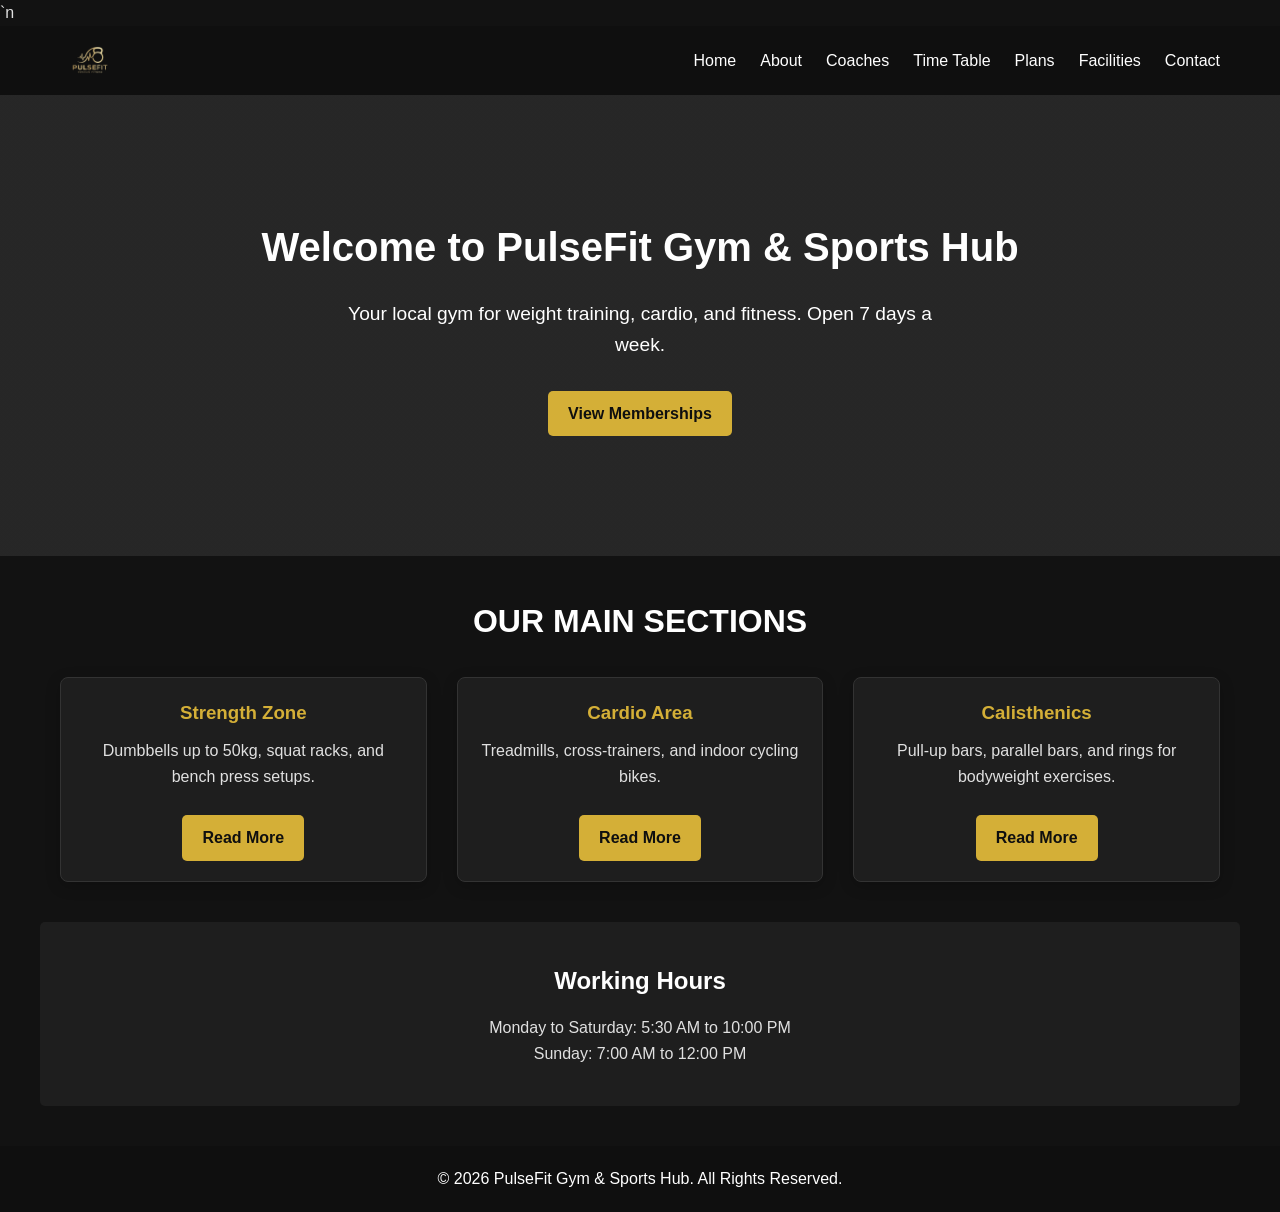
<file: index.html>
<!DOCTYPE html>
<html lang="en">
<head>
  <meta charset="UTF-8">
  <meta name="viewport" content="width=device-width, initial-scale=1.0">
  <title>PulseFit Gym & Sports Hub</title>
  <link rel="stylesheet" href="style.css">
  <link rel="icon" type="image/png" href="images/logo.png">`n</head>
<body>

  <header>
    <div class="nav-container">
      <a href="index.html" class="logo"><img src="images/logo.png" alt="PulseFit Gym Logo"></a>
      
      <input type="checkbox" id="menu-toggle">
      <label for="menu-toggle" class="menu-icon">&#9776;</label>
      
      <nav class="nav-links">
        <a href="index.html">Home</a>
        <a href="about.html">About</a>
        <a href="trainers.html">Coaches</a>
        <a href="schedule.html">Time Table</a>
        <a href="memberships.html">Plans</a>
        <a href="facilities.html">Facilities</a>
        <a href="contact.html">Contact</a>
      </nav>
    </div>
  </header>

  <main>
    <section class="hero">
      <h1>Welcome to PulseFit Gym & Sports Hub</h1>
      <p>Your local gym for weight training, cardio, and fitness. Open 7 days a week.</p>
      <a href="memberships.html" class="btn-primary">View Memberships</a>
    </section>

    <section class="container">
      <h2 class="section-title">Our Main Sections</h2>
      <div class="features-grid">
        
        <div class="card">
          <h3>Strength Zone</h3>
          <p>Dumbbells up to 50kg, squat racks, and bench press setups.</p>
          <br>
          <a href="strength-training.html" class="btn-primary">Read More</a>
        </div>
        
        <div class="card">
          <h3>Cardio Area</h3>
          <p>Treadmills, cross-trainers, and indoor cycling bikes.</p>
          <br>
          <a href="cardio-section.html" class="btn-primary">Read More</a>
        </div>
        
        <div class="card">
          <h3>Calisthenics</h3>
          <p>Pull-up bars, parallel bars, and rings for bodyweight exercises.</p>
          <br>
          <a href="calisthenics.html" class="btn-primary">Read More</a>
        </div>
        
      </div>
    </section>

    <section class="container" style="background-color: var(--bg-light); padding: 40px; text-align: center; border-radius: 5px;">
      <h2>Working Hours</h2>
      <p>Monday to Saturday: 5:30 AM to 10:00 PM</p>
      <p>Sunday: 7:00 AM to 12:00 PM</p>
    </section>
  </main>

  <footer>
    <p>&copy; 2026 PulseFit Gym & Sports Hub. All Rights Reserved.</p>
  </footer>

</body>
</html>
</file>
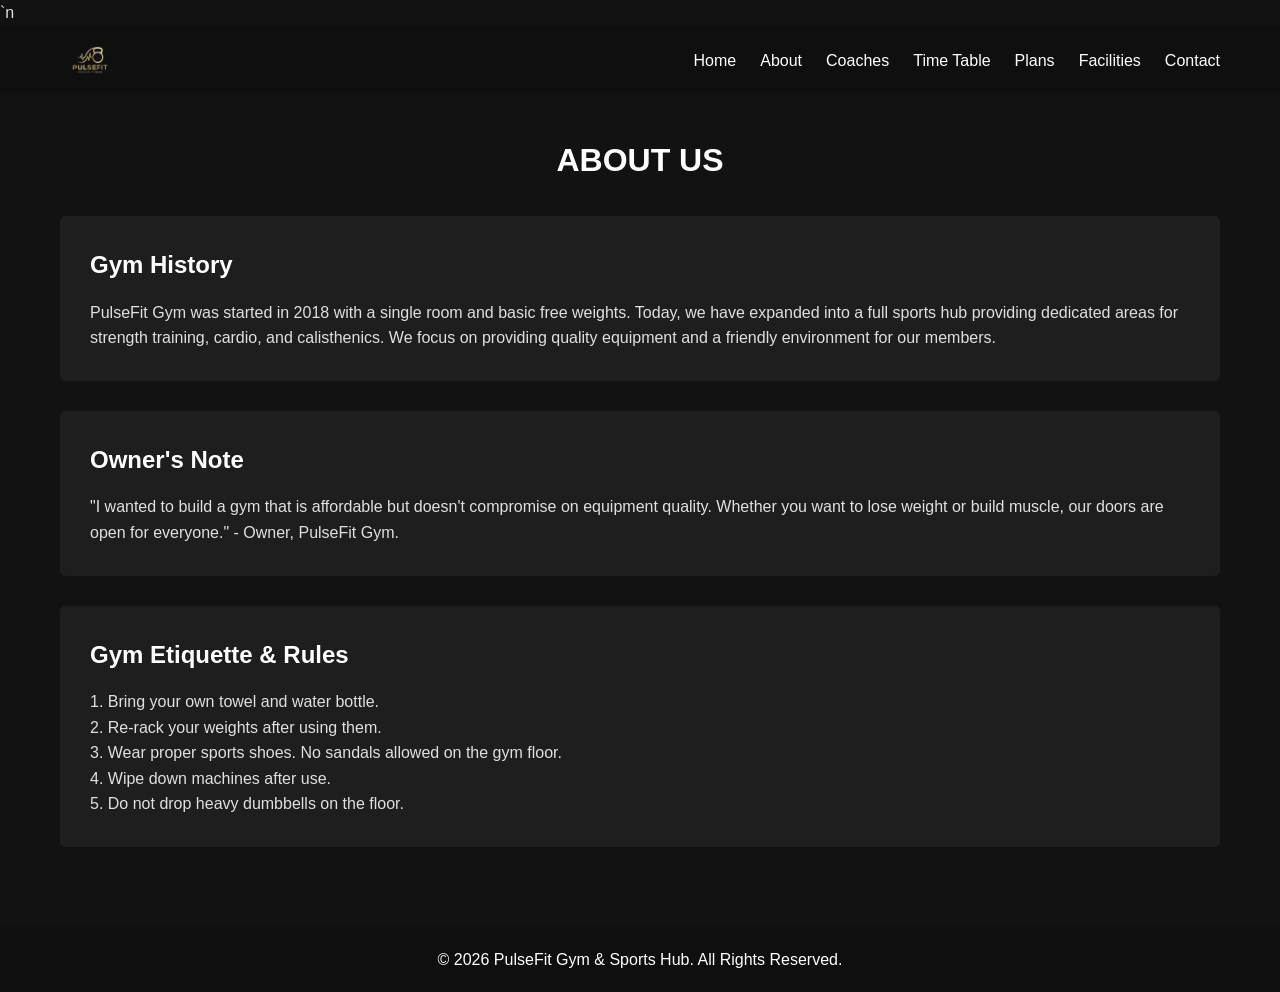
<file: about.html>
<!DOCTYPE html>
<html lang="en">
<head>
  <meta charset="UTF-8">
  <meta name="viewport" content="width=device-width, initial-scale=1.0">
  <title>About Us - PulseFit Gym</title>
  <link rel="stylesheet" href="style.css">
  <link rel="icon" type="image/png" href="images/logo.png">`n</head>
<body>

  <header>
    <div class="nav-container">
      <a href="index.html" class="logo"><img src="images/logo.png" alt="PulseFit Gym Logo"></a>
      
      <input type="checkbox" id="menu-toggle">
      <label for="menu-toggle" class="menu-icon">&#9776;</label>
      
      <nav class="nav-links">
        <a href="index.html">Home</a>
        <a href="about.html">About</a>
        <a href="trainers.html">Coaches</a>
        <a href="schedule.html">Time Table</a>
        <a href="memberships.html">Plans</a>
        <a href="facilities.html">Facilities</a>
        <a href="contact.html">Contact</a>
      </nav>
    </div>
  </header>

  <main>
    <section class="container">
      <h1 class="section-title">About Us</h1>
      
      <div style="background-color: var(--bg-light); padding: 30px; margin-bottom: 30px; border-radius: 5px;">
        <h2>Gym History</h2>
        <p>PulseFit Gym was started in 2018 with a single room and basic free weights. Today, we have expanded into a full sports hub providing dedicated areas for strength training, cardio, and calisthenics. We focus on providing quality equipment and a friendly environment for our members.</p>
      </div>

      <div style="background-color: var(--bg-light); padding: 30px; margin-bottom: 30px; border-radius: 5px;">
        <h2>Owner's Note</h2>
        <p>"I wanted to build a gym that is affordable but doesn't compromise on equipment quality. Whether you want to lose weight or build muscle, our doors are open for everyone." - Owner, PulseFit Gym.</p>
      </div>

      <div style="background-color: var(--bg-light); padding: 30px; border-radius: 5px;">
        <h2>Gym Etiquette & Rules</h2>
        <ul>
          <li>1. Bring your own towel and water bottle.</li>
          <li>2. Re-rack your weights after using them.</li>
          <li>3. Wear proper sports shoes. No sandals allowed on the gym floor.</li>
          <li>4. Wipe down machines after use.</li>
          <li>5. Do not drop heavy dumbbells on the floor.</li>
        </ul>
      </div>

    </section>
  </main>

  <footer>
    <p>&copy; 2026 PulseFit Gym & Sports Hub. All Rights Reserved.</p>
  </footer>

</body>
</html>
</file>
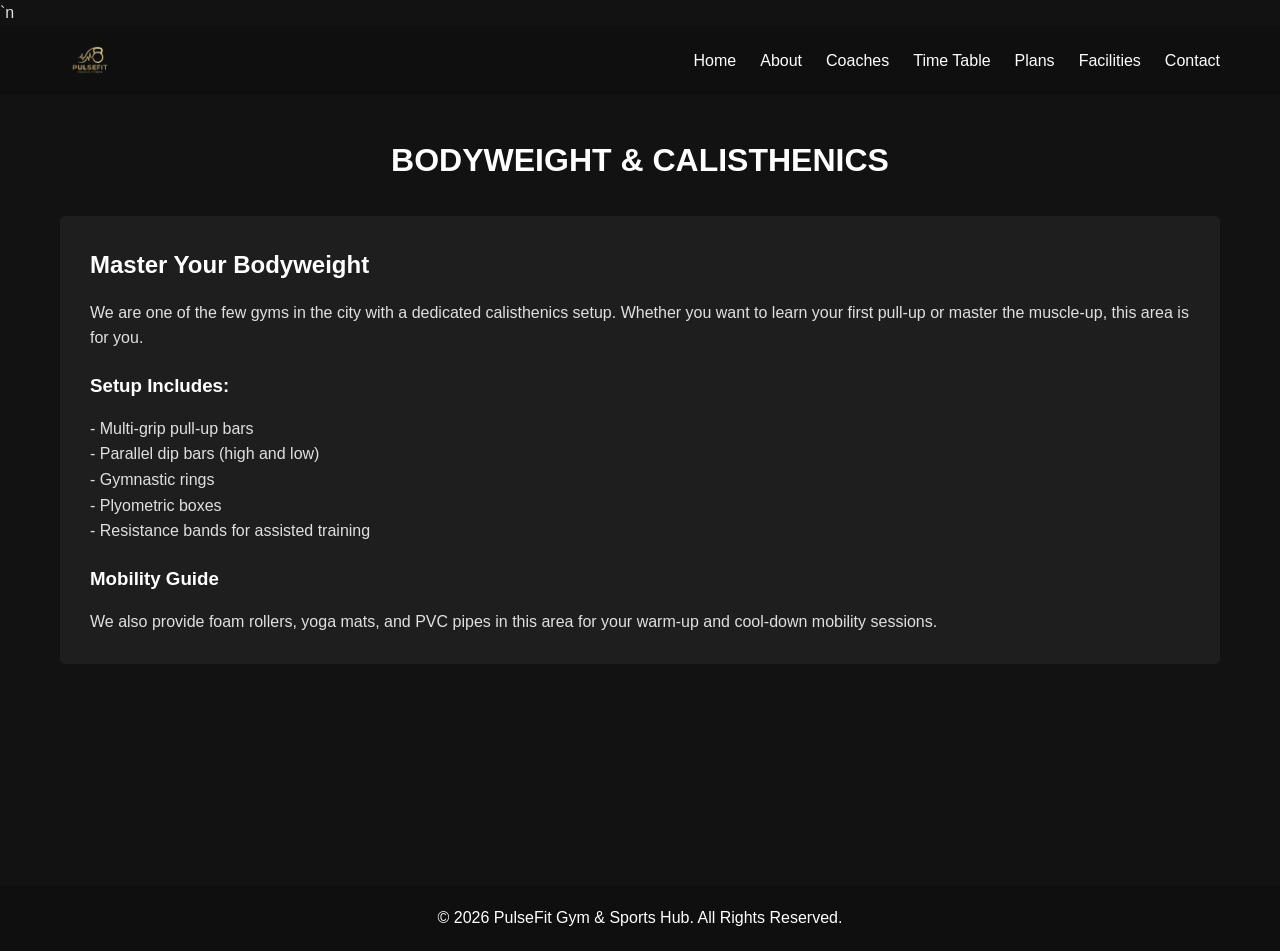
<file: calisthenics.html>
<!DOCTYPE html>
<html lang="en">
<head>
  <meta charset="UTF-8">
  <meta name="viewport" content="width=device-width, initial-scale=1.0">
  <title>Calisthenics - PulseFit Gym</title>
  <link rel="stylesheet" href="style.css">
  <link rel="icon" type="image/png" href="images/logo.png">`n</head>
<body>

  <header>
    <div class="nav-container">
      <a href="index.html" class="logo"><img src="images/logo.png" alt="PulseFit Gym Logo"></a>
      
      <input type="checkbox" id="menu-toggle">
      <label for="menu-toggle" class="menu-icon">&#9776;</label>
      
      <nav class="nav-links">
        <a href="index.html">Home</a>
        <a href="about.html">About</a>
        <a href="trainers.html">Coaches</a>
        <a href="schedule.html">Time Table</a>
        <a href="memberships.html">Plans</a>
        <a href="facilities.html">Facilities</a>
        <a href="contact.html">Contact</a>
      </nav>
    </div>
  </header>

  <main>
    <section class="container">
      <h1 class="section-title">Bodyweight & Calisthenics</h1>
      
      <div style="background-color: var(--bg-light); padding: 30px; border-radius: 5px;">
        <h2>Master Your Bodyweight</h2>
        <p>We are one of the few gyms in the city with a dedicated calisthenics setup. Whether you want to learn your first pull-up or master the muscle-up, this area is for you.</p>
        
        <h3 style="margin-top: 20px;">Setup Includes:</h3>
        <ul>
          <li>- Multi-grip pull-up bars</li>
          <li>- Parallel dip bars (high and low)</li>
          <li>- Gymnastic rings</li>
          <li>- Plyometric boxes</li>
          <li>- Resistance bands for assisted training</li>
        </ul>

        <h3 style="margin-top: 20px;">Mobility Guide</h3>
        <p>We also provide foam rollers, yoga mats, and PVC pipes in this area for your warm-up and cool-down mobility sessions.</p>
      </div>

    </section>
  </main>

  <footer>
    <p>&copy; 2026 PulseFit Gym & Sports Hub. All Rights Reserved.</p>
  </footer>

</body>
</html>
</file>
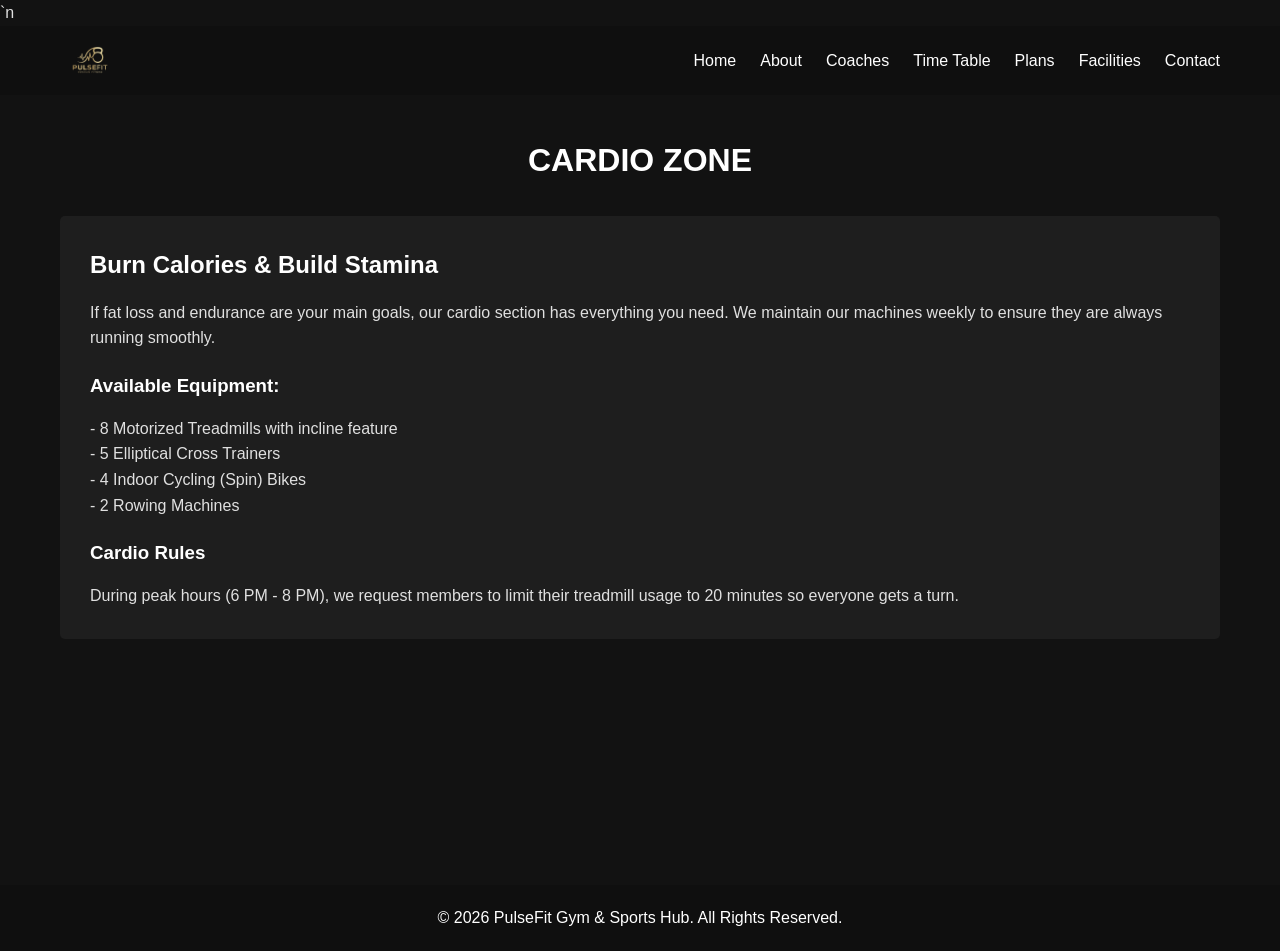
<file: cardio-section.html>
<!DOCTYPE html>
<html lang="en">
<head>
  <meta charset="UTF-8">
  <meta name="viewport" content="width=device-width, initial-scale=1.0">
  <title>Cardio Zone - PulseFit Gym</title>
  <link rel="stylesheet" href="style.css">
  <link rel="icon" type="image/png" href="images/logo.png">`n</head>
<body>

  <header>
    <div class="nav-container">
      <a href="index.html" class="logo"><img src="images/logo.png" alt="PulseFit Gym Logo"></a>
      
      <input type="checkbox" id="menu-toggle">
      <label for="menu-toggle" class="menu-icon">&#9776;</label>
      
      <nav class="nav-links">
        <a href="index.html">Home</a>
        <a href="about.html">About</a>
        <a href="trainers.html">Coaches</a>
        <a href="schedule.html">Time Table</a>
        <a href="memberships.html">Plans</a>
        <a href="facilities.html">Facilities</a>
        <a href="contact.html">Contact</a>
      </nav>
    </div>
  </header>

  <main>
    <section class="container">
      <h1 class="section-title">Cardio Zone</h1>
      
      <div style="background-color: var(--bg-light); padding: 30px; border-radius: 5px;">
        <h2>Burn Calories & Build Stamina</h2>
        <p>If fat loss and endurance are your main goals, our cardio section has everything you need. We maintain our machines weekly to ensure they are always running smoothly.</p>
        
        <h3 style="margin-top: 20px;">Available Equipment:</h3>
        <ul>
          <li>- 8 Motorized Treadmills with incline feature</li>
          <li>- 5 Elliptical Cross Trainers</li>
          <li>- 4 Indoor Cycling (Spin) Bikes</li>
          <li>- 2 Rowing Machines</li>
        </ul>

        <h3 style="margin-top: 20px;">Cardio Rules</h3>
        <p>During peak hours (6 PM - 8 PM), we request members to limit their treadmill usage to 20 minutes so everyone gets a turn.</p>
      </div>

    </section>
  </main>

  <footer>
    <p>&copy; 2026 PulseFit Gym & Sports Hub. All Rights Reserved.</p>
  </footer>

</body>
</html>
</file>
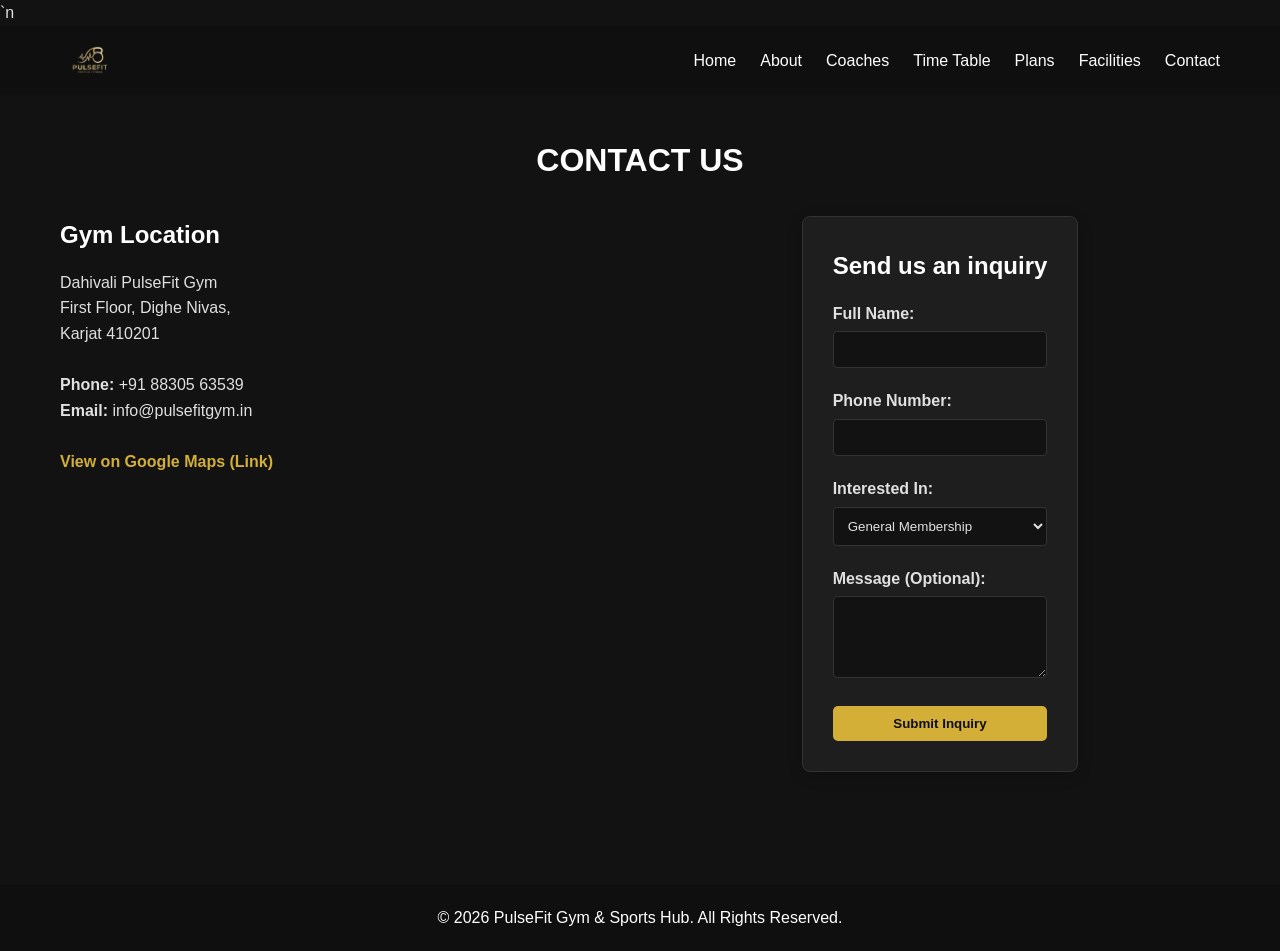
<file: contact.html>
<!DOCTYPE html>
<html lang="en">
<head>
  <meta charset="UTF-8">
  <meta name="viewport" content="width=device-width, initial-scale=1.0">
  <title>Contact Us - PulseFit Gym</title>
  <link rel="stylesheet" href="style.css">
  <link rel="icon" type="image/png" href="images/logo.png">`n</head>
<body>

  <header>
    <div class="nav-container">
      <a href="index.html" class="logo"><img src="images/logo.png" alt="PulseFit Gym Logo"></a>
      
      <input type="checkbox" id="menu-toggle">
      <label for="menu-toggle" class="menu-icon">&#9776;</label>
      
      <nav class="nav-links">
        <a href="index.html">Home</a>
        <a href="about.html">About</a>
        <a href="trainers.html">Coaches</a>
        <a href="schedule.html">Time Table</a>
        <a href="memberships.html">Plans</a>
        <a href="facilities.html">Facilities</a>
        <a href="contact.html">Contact</a>
      </nav>
    </div>
  </header>

  <main>
    <section class="container">
      <h1 class="section-title">Contact Us</h1>
      
      <div style="display: grid; grid-template-columns: repeat(auto-fit, minmax(300px, 1fr)); gap: 40px;">
        
        <div>
          <h2>Gym Location</h2>
          <p>Dahivali PulseFit Gym</p>
          <p>First Floor, Dighe Nivas,</p>
          <p>Karjat 410201</p>
          <br>
          <p><strong>Phone:</strong> +91 88305 63539</p>
          <p><strong>Email:</strong> info@pulsefitgym.in</p>
          <br>
          <a href="#" style="color: var(--secondary-color); font-weight: bold;">View on Google Maps (Link)</a>
        </div>

        <div class="contact-form">
          <h2>Send us an inquiry</h2>
          <form action="#" method="POST">
            <div class="form-group">
              <label for="name">Full Name:</label>
              <input type="text" id="name" name="name" required>
            </div>
            
            <div class="form-group">
              <label for="phone">Phone Number:</label>
              <input type="tel" id="phone" name="phone" required>
            </div>

            <div class="form-group">
              <label for="program">Interested In:</label>
              <select id="program" name="program">
                <option value="general">General Membership</option>
                <option value="pt">Personal Training</option>
                <option value="cardio">Cardio & HIIT</option>
                <option value="calisthenics">Calisthenics</option>
              </select>
            </div>

            <div class="form-group">
              <label for="message">Message (Optional):</label>
              <textarea id="message" name="message" rows="4"></textarea>
            </div>

            <button type="submit" class="btn-primary" style="width: 100%;">Submit Inquiry</button>
          </form>
        </div>

      </div>

    </section>
  </main>

  <footer>
    <p>&copy; 2026 PulseFit Gym & Sports Hub. All Rights Reserved.</p>
  </footer>

</body>
</html>
</file>
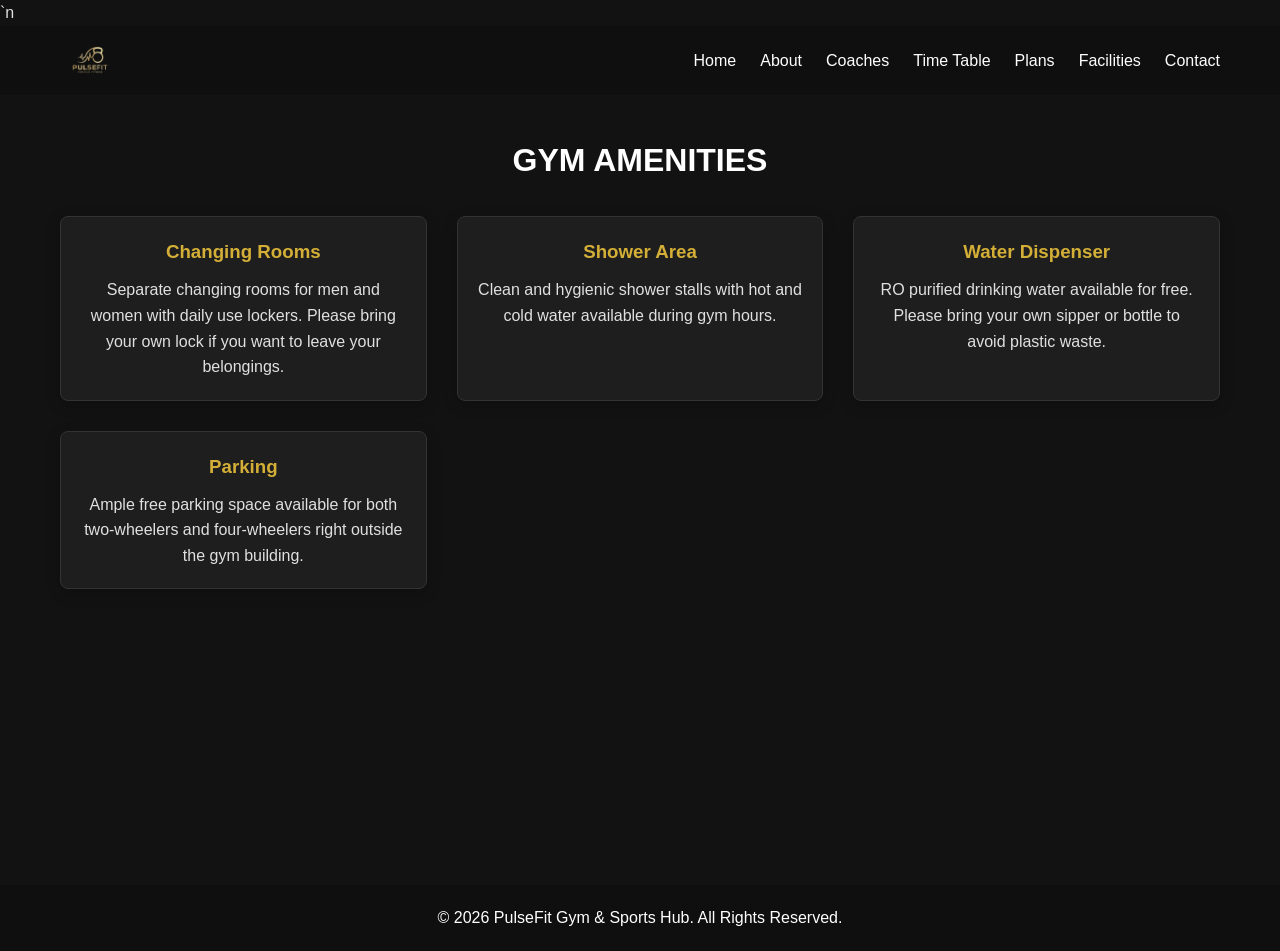
<file: facilities.html>
<!DOCTYPE html>
<html lang="en">
<head>
  <meta charset="UTF-8">
  <meta name="viewport" content="width=device-width, initial-scale=1.0">
  <title>Amenities - PulseFit Gym</title>
  <link rel="stylesheet" href="style.css">
  <link rel="icon" type="image/png" href="images/logo.png">`n</head>
<body>

  <header>
    <div class="nav-container">
      <a href="index.html" class="logo"><img src="images/logo.png" alt="PulseFit Gym Logo"></a>
      
      <input type="checkbox" id="menu-toggle">
      <label for="menu-toggle" class="menu-icon">&#9776;</label>
      
      <nav class="nav-links">
        <a href="index.html">Home</a>
        <a href="about.html">About</a>
        <a href="trainers.html">Coaches</a>
        <a href="schedule.html">Time Table</a>
        <a href="memberships.html">Plans</a>
        <a href="facilities.html">Facilities</a>
        <a href="contact.html">Contact</a>
      </nav>
    </div>
  </header>

  <main>
    <section class="container">
      <h1 class="section-title">Gym Amenities</h1>
      
      <div class="facilities-grid">
        
        <div class="card">
          <h3>Changing Rooms</h3>
          <p>Separate changing rooms for men and women with daily use lockers. Please bring your own lock if you want to leave your belongings.</p>
        </div>

        <div class="card">
          <h3>Shower Area</h3>
          <p>Clean and hygienic shower stalls with hot and cold water available during gym hours.</p>
        </div>

        <div class="card">
          <h3>Water Dispenser</h3>
          <p>RO purified drinking water available for free. Please bring your own sipper or bottle to avoid plastic waste.</p>
        </div>

        <div class="card">
          <h3>Parking</h3>
          <p>Ample free parking space available for both two-wheelers and four-wheelers right outside the gym building.</p>
        </div>

      </div>

    </section>
  </main>

  <footer>
    <p>&copy; 2026 PulseFit Gym & Sports Hub. All Rights Reserved.</p>
  </footer>

</body>
</html>
</file>
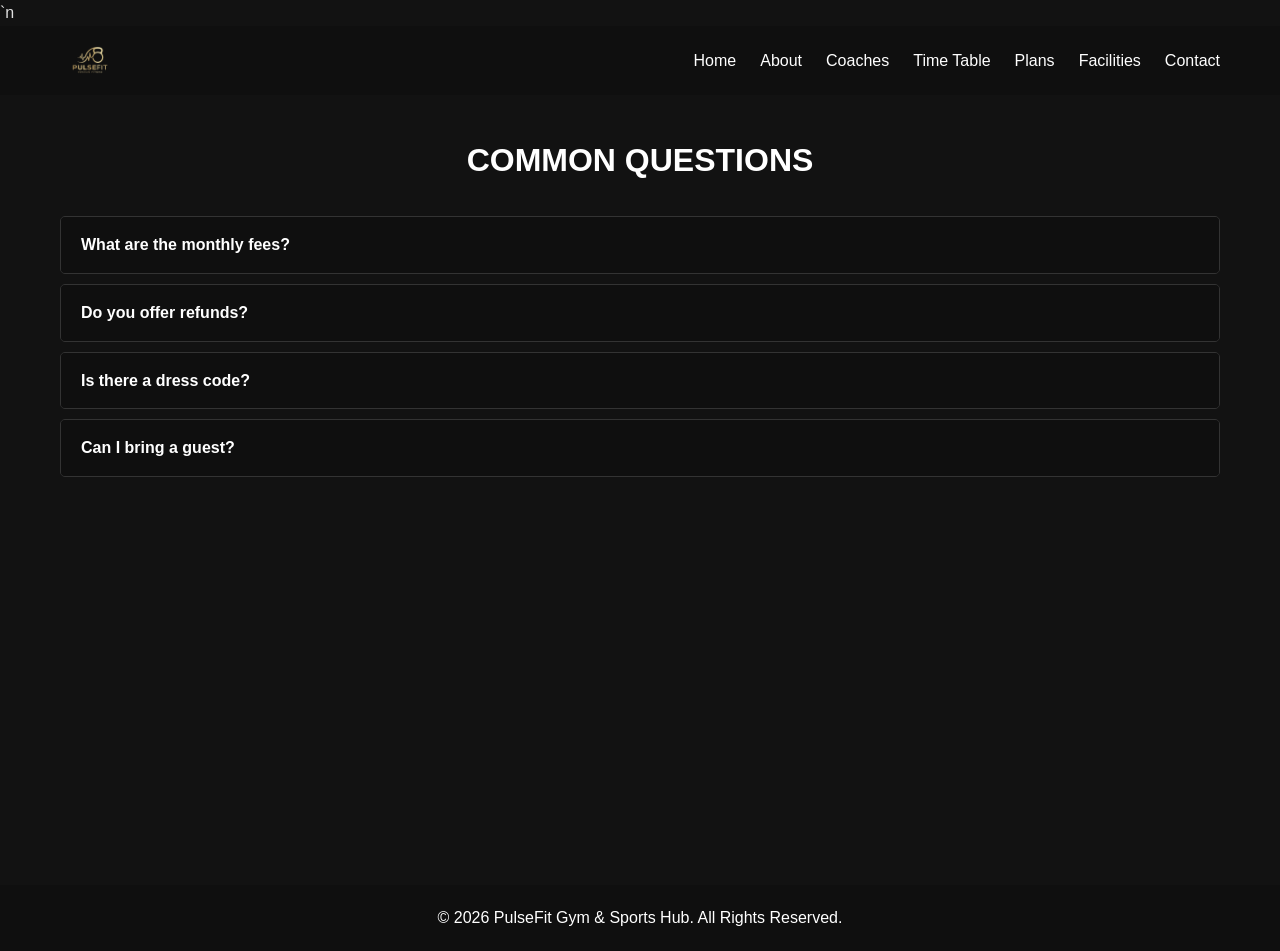
<file: faq.html>
<!DOCTYPE html>
<html lang="en">
<head>
  <meta charset="UTF-8">
  <meta name="viewport" content="width=device-width, initial-scale=1.0">
  <title>Common Questions - PulseFit Gym</title>
  <link rel="stylesheet" href="style.css">
  <link rel="icon" type="image/png" href="images/logo.png">`n</head>
<body>

  <header>
    <div class="nav-container">
      <a href="index.html" class="logo"><img src="images/logo.png" alt="PulseFit Gym Logo"></a>
      
      <input type="checkbox" id="menu-toggle">
      <label for="menu-toggle" class="menu-icon">&#9776;</label>
      
      <nav class="nav-links">
        <a href="index.html">Home</a>
        <a href="about.html">About</a>
        <a href="trainers.html">Coaches</a>
        <a href="schedule.html">Time Table</a>
        <a href="memberships.html">Plans</a>
        <a href="facilities.html">Facilities</a>
        <a href="contact.html">Contact</a>
      </nav>
    </div>
  </header>

  <main>
    <section class="container">
      <h1 class="section-title">Common Questions</h1>
      
      <div class="faq-container">
        
        <div class="faq-item">
          <input type="radio" name="faq" id="faq1" class="faq-toggle">
          <label for="faq1" class="faq-question">What are the monthly fees?</label>
          <div class="faq-answer">
            <p>Our standard monthly fee is ₹1,500. We also offer discounts if you take quarterly or yearly memberships.</p>
          </div>
        </div>

        <div class="faq-item">
          <input type="radio" name="faq" id="faq2" class="faq-toggle">
          <label for="faq2" class="faq-question">Do you offer refunds?</label>
          <div class="faq-answer">
            <p>No, membership fees are strictly non-refundable and non-transferable under any circumstances.</p>
          </div>
        </div>

        <div class="faq-item">
          <input type="radio" name="faq" id="faq3" class="faq-toggle">
          <label for="faq3" class="faq-question">Is there a dress code?</label>
          <div class="faq-answer">
            <p>Yes. Proper track pants, shorts, and t-shirts are mandatory. Jeans and formal wear are not allowed. Sports shoes are strictly required.</p>
          </div>
        </div>

        <div class="faq-item">
          <input type="radio" name="faq" id="faq4" class="faq-toggle">
          <label for="faq4" class="faq-question">Can I bring a guest?</label>
          <div class="faq-answer">
            <p>Guest passes are available for ₹150 per day if they want to workout. Friends who just want to watch are not allowed on the gym floor for safety reasons.</p>
          </div>
        </div>

      </div>
    </section>
  </main>

  <footer>
    <p>&copy; 2026 PulseFit Gym & Sports Hub. All Rights Reserved.</p>
  </footer>

</body>
</html>
</file>
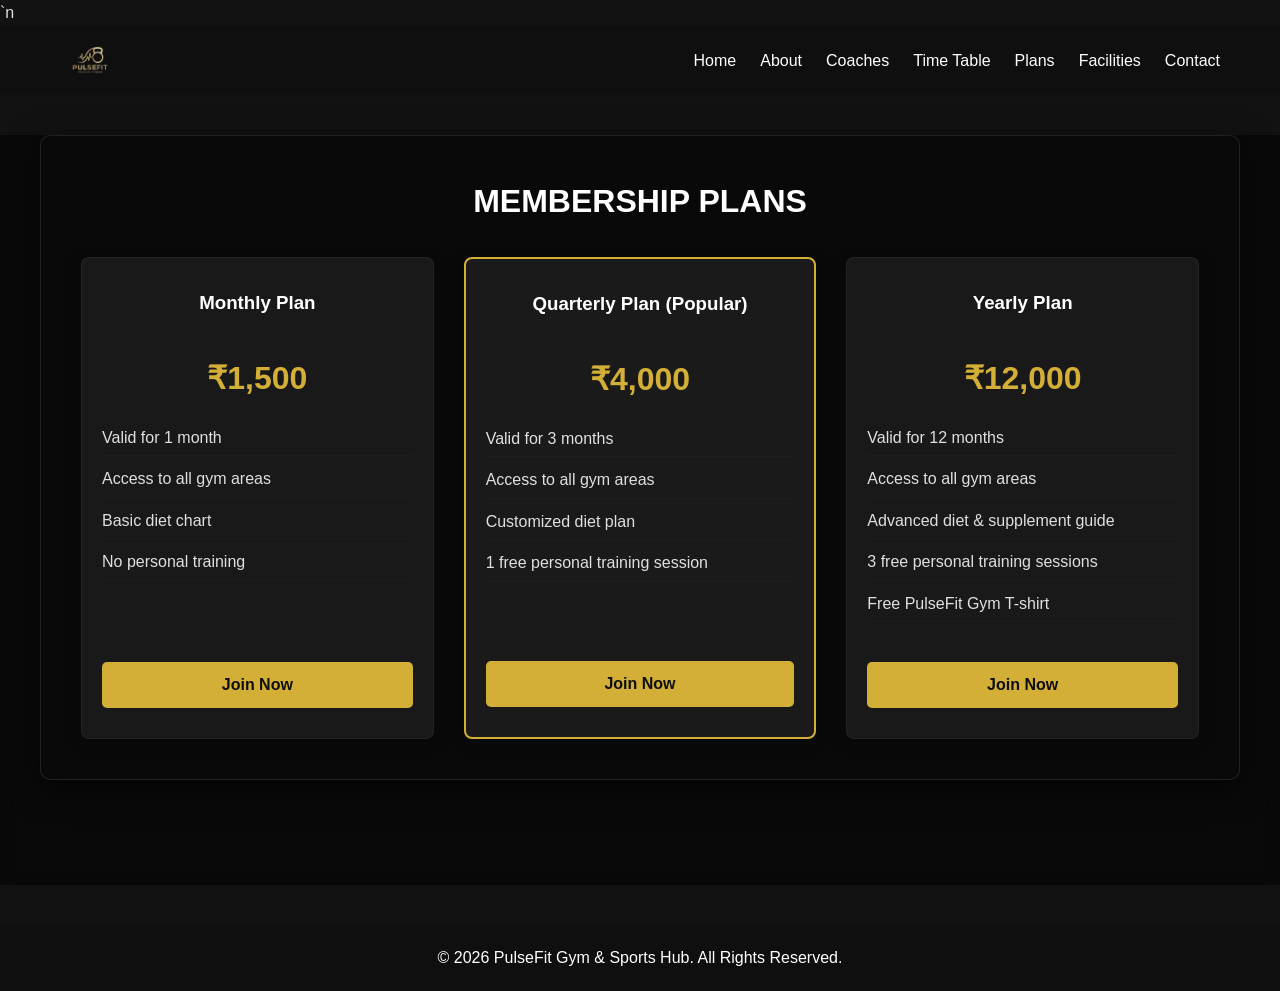
<file: memberships.html>
<!DOCTYPE html>
<html lang="en">
<head>
  <meta charset="UTF-8">
  <meta name="viewport" content="width=device-width, initial-scale=1.0">
  <title>Plans - PulseFit Gym</title>
  <link rel="stylesheet" href="style.css">
  <link rel="icon" type="image/png" href="images/logo.png">`n</head>
<body>

  <header>
    <div class="nav-container">
      <a href="index.html" class="logo"><img src="images/logo.png" alt="PulseFit Gym Logo"></a>
      
      <input type="checkbox" id="menu-toggle">
      <label for="menu-toggle" class="menu-icon">&#9776;</label>
      
      <nav class="nav-links">
        <a href="index.html">Home</a>
        <a href="about.html">About</a>
        <a href="trainers.html">Coaches</a>
        <a href="schedule.html">Time Table</a>
        <a href="memberships.html">Plans</a>
        <a href="facilities.html">Facilities</a>
        <a href="contact.html">Contact</a>
      </nav>
    </div>
  </header>

  <main class="membership-page">
    <section class="container glass-container">
      <h1 class="section-title">Membership Plans</h1>
      
      <div class="features-grid">
        
        <div class="plan-box">
          <h3>Monthly Plan</h3>
          <div class="plan-price">₹1,500</div>
          <ul class="plan-features">
            <li>Valid for 1 month</li>
            <li>Access to all gym areas</li>
            <li>Basic diet chart</li>
            <li>No personal training</li>
          </ul>
          <a href="contact.html" class="btn-primary">Join Now</a>
        </div>

        <div class="plan-box" style="border: 2px solid var(--secondary-color);">
          <h3>Quarterly Plan (Popular)</h3>
          <div class="plan-price">₹4,000</div>
          <ul class="plan-features">
            <li>Valid for 3 months</li>
            <li>Access to all gym areas</li>
            <li>Customized diet plan</li>
            <li>1 free personal training session</li>
          </ul>
          <a href="contact.html" class="btn-primary">Join Now</a>
        </div>

        <div class="plan-box">
          <h3>Yearly Plan</h3>
          <div class="plan-price">₹12,000</div>
          <ul class="plan-features">
            <li>Valid for 12 months</li>
            <li>Access to all gym areas</li>
            <li>Advanced diet & supplement guide</li>
            <li>3 free personal training sessions</li>
            <li>Free PulseFit Gym T-shirt</li>
          </ul>
          <a href="contact.html" class="btn-primary">Join Now</a>
        </div>

      </div>
    </section>
  </main>

  <footer>
    <p>&copy; 2026 PulseFit Gym & Sports Hub. All Rights Reserved.</p>
  </footer>

</body>
</html>
</file>
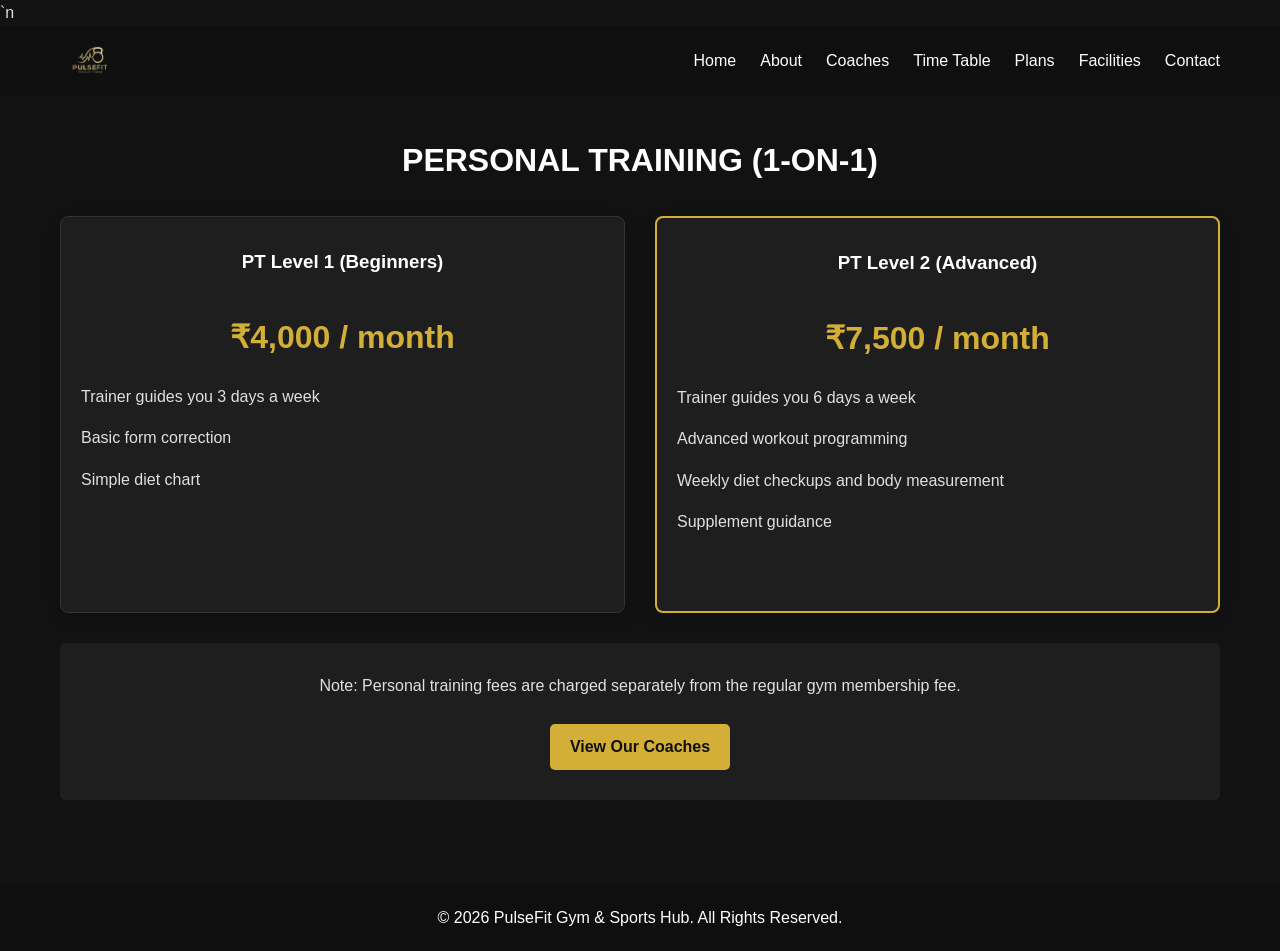
<file: personal-training.html>
<!DOCTYPE html>
<html lang="en">
<head>
  <meta charset="UTF-8">
  <meta name="viewport" content="width=device-width, initial-scale=1.0">
  <title>1-on-1 Coaching - PulseFit Gym</title>
  <link rel="stylesheet" href="style.css">
  <link rel="icon" type="image/png" href="images/logo.png">`n</head>
<body>

  <header>
    <div class="nav-container">
      <a href="index.html" class="logo"><img src="images/logo.png" alt="PulseFit Gym Logo"></a>
      
      <input type="checkbox" id="menu-toggle">
      <label for="menu-toggle" class="menu-icon">&#9776;</label>
      
      <nav class="nav-links">
        <a href="index.html">Home</a>
        <a href="about.html">About</a>
        <a href="trainers.html">Coaches</a>
        <a href="schedule.html">Time Table</a>
        <a href="memberships.html">Plans</a>
        <a href="facilities.html">Facilities</a>
        <a href="contact.html">Contact</a>
      </nav>
    </div>
  </header>

  <main>
    <section class="container">
      <h1 class="section-title">Personal Training (1-on-1)</h1>
      
      <div class="features-grid">
        
        <div class="plan-box">
          <h3>PT Level 1 (Beginners)</h3>
          <div class="plan-price">₹4,000 / month</div>
          <ul class="plan-features">
            <li>Trainer guides you 3 days a week</li>
            <li>Basic form correction</li>
            <li>Simple diet chart</li>
          </ul>
        </div>

        <div class="plan-box" style="border: 2px solid var(--secondary-color);">
          <h3>PT Level 2 (Advanced)</h3>
          <div class="plan-price">₹7,500 / month</div>
          <ul class="plan-features">
            <li>Trainer guides you 6 days a week</li>
            <li>Advanced workout programming</li>
            <li>Weekly diet checkups and body measurement</li>
            <li>Supplement guidance</li>
          </ul>
        </div>

      </div>

      <div style="background-color: var(--bg-light); padding: 30px; margin-top: 30px; border-radius: 5px; text-align: center;">
        <p>Note: Personal training fees are charged separately from the regular gym membership fee.</p>
        <br>
        <a href="trainers.html" class="btn-primary">View Our Coaches</a>
      </div>

    </section>
  </main>

  <footer>
    <p>&copy; 2026 PulseFit Gym & Sports Hub. All Rights Reserved.</p>
  </footer>

</body>
</html>
</file>
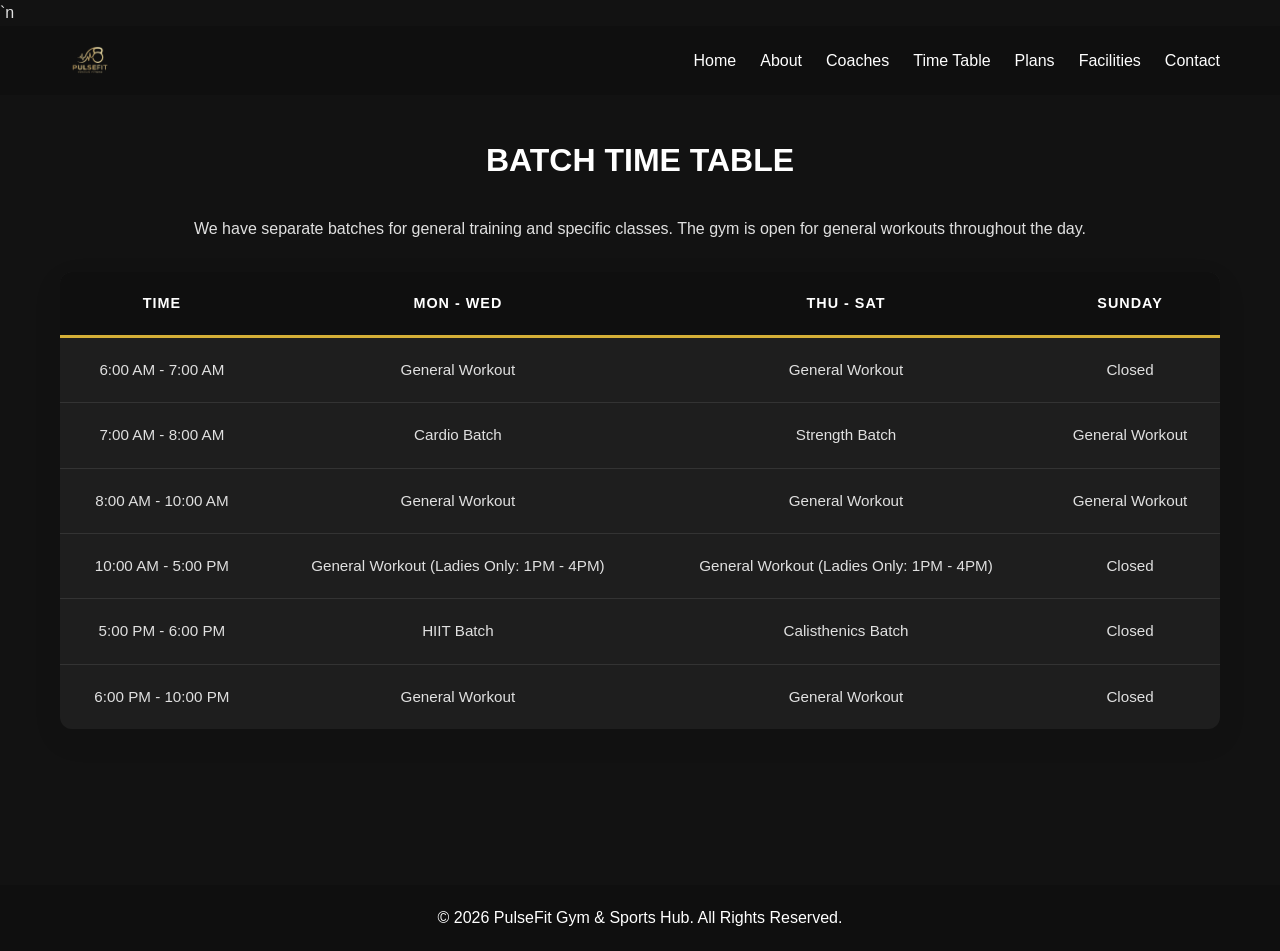
<file: schedule.html>
<!DOCTYPE html>
<html lang="en">
<head>
  <meta charset="UTF-8">
  <meta name="viewport" content="width=device-width, initial-scale=1.0">
  <title>Time Table - PulseFit Gym</title>
  <link rel="stylesheet" href="style.css">
  <link rel="icon" type="image/png" href="images/logo.png">`n</head>
<body>

  <header>
    <div class="nav-container">
      <a href="index.html" class="logo"><img src="images/logo.png" alt="PulseFit Gym Logo"></a>
      
      <input type="checkbox" id="menu-toggle">
      <label for="menu-toggle" class="menu-icon">&#9776;</label>
      
      <nav class="nav-links">
        <a href="index.html">Home</a>
        <a href="about.html">About</a>
        <a href="trainers.html">Coaches</a>
        <a href="schedule.html">Time Table</a>
        <a href="memberships.html">Plans</a>
        <a href="facilities.html">Facilities</a>
        <a href="contact.html">Contact</a>
      </nav>
    </div>
  </header>

  <main>
    <section class="container">
      <h1 class="section-title">Batch Time Table</h1>
      <p style="text-align: center; margin-bottom: 20px;">We have separate batches for general training and specific classes. The gym is open for general workouts throughout the day.</p>
      
      <div class="schedule-table-wrapper">
        <table class="schedule-table">
          <thead>
            <tr>
              <th>Time</th>
              <th>Mon - Wed</th>
              <th>Thu - Sat</th>
              <th>Sunday</th>
            </tr>
          </thead>
          <tbody>
            <tr>
              <td>6:00 AM - 7:00 AM</td>
              <td>General Workout</td>
              <td>General Workout</td>
              <td>Closed</td>
            </tr>
            <tr>
              <td>7:00 AM - 8:00 AM</td>
              <td>Cardio Batch</td>
              <td>Strength Batch</td>
              <td>General Workout</td>
            </tr>
            <tr>
              <td>8:00 AM - 10:00 AM</td>
              <td>General Workout</td>
              <td>General Workout</td>
              <td>General Workout</td>
            </tr>
            <tr>
              <td>10:00 AM - 5:00 PM</td>
              <td>General Workout (Ladies Only: 1PM - 4PM)</td>
              <td>General Workout (Ladies Only: 1PM - 4PM)</td>
              <td>Closed</td>
            </tr>
            <tr>
              <td>5:00 PM - 6:00 PM</td>
              <td>HIIT Batch</td>
              <td>Calisthenics Batch</td>
              <td>Closed</td>
            </tr>
            <tr>
              <td>6:00 PM - 10:00 PM</td>
              <td>General Workout</td>
              <td>General Workout</td>
              <td>Closed</td>
            </tr>
          </tbody>
        </table>
      </div>

    </section>
  </main>

  <footer>
    <p>&copy; 2026 PulseFit Gym & Sports Hub. All Rights Reserved.</p>
  </footer>

</body>
</html>
</file>
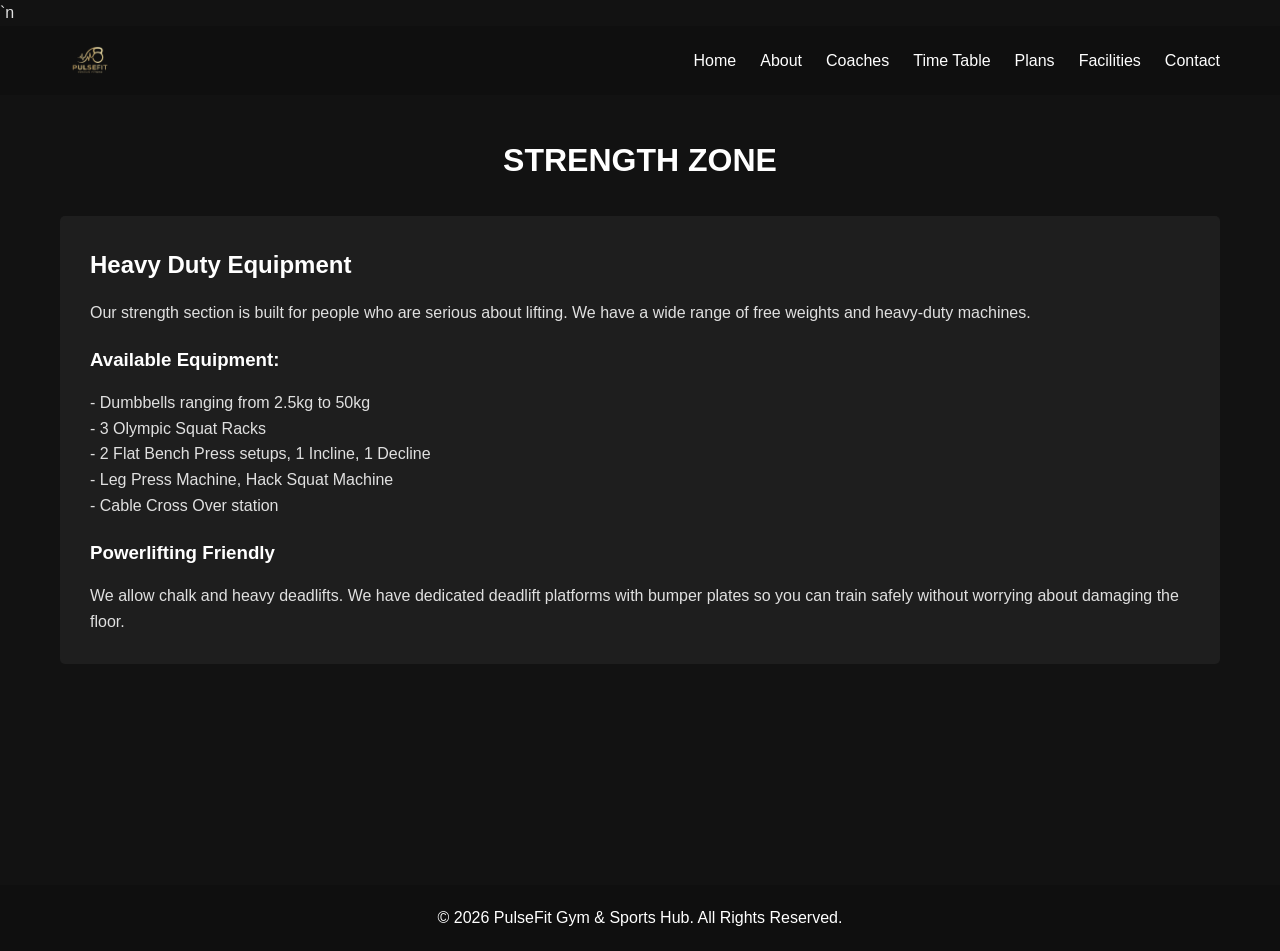
<file: strength-training.html>
<!DOCTYPE html>
<html lang="en">
<head>
  <meta charset="UTF-8">
  <meta name="viewport" content="width=device-width, initial-scale=1.0">
  <title>Strength Zone - PulseFit Gym</title>
  <link rel="stylesheet" href="style.css">
  <link rel="icon" type="image/png" href="images/logo.png">`n</head>
<body>

  <header>
    <div class="nav-container">
      <a href="index.html" class="logo"><img src="images/logo.png" alt="PulseFit Gym Logo"></a>
      
      <input type="checkbox" id="menu-toggle">
      <label for="menu-toggle" class="menu-icon">&#9776;</label>
      
      <nav class="nav-links">
        <a href="index.html">Home</a>
        <a href="about.html">About</a>
        <a href="trainers.html">Coaches</a>
        <a href="schedule.html">Time Table</a>
        <a href="memberships.html">Plans</a>
        <a href="facilities.html">Facilities</a>
        <a href="contact.html">Contact</a>
      </nav>
    </div>
  </header>

  <main>
    <section class="container">
      <h1 class="section-title">Strength Zone</h1>
      
      <div style="background-color: var(--bg-light); padding: 30px; border-radius: 5px;">
        <h2>Heavy Duty Equipment</h2>
        <p>Our strength section is built for people who are serious about lifting. We have a wide range of free weights and heavy-duty machines.</p>
        
        <h3 style="margin-top: 20px;">Available Equipment:</h3>
        <ul>
          <li>- Dumbbells ranging from 2.5kg to 50kg</li>
          <li>- 3 Olympic Squat Racks</li>
          <li>- 2 Flat Bench Press setups, 1 Incline, 1 Decline</li>
          <li>- Leg Press Machine, Hack Squat Machine</li>
          <li>- Cable Cross Over station</li>
        </ul>

        <h3 style="margin-top: 20px;">Powerlifting Friendly</h3>
        <p>We allow chalk and heavy deadlifts. We have dedicated deadlift platforms with bumper plates so you can train safely without worrying about damaging the floor.</p>
      </div>

    </section>
  </main>

  <footer>
    <p>&copy; 2026 PulseFit Gym & Sports Hub. All Rights Reserved.</p>
  </footer>

</body>
</html>
</file>
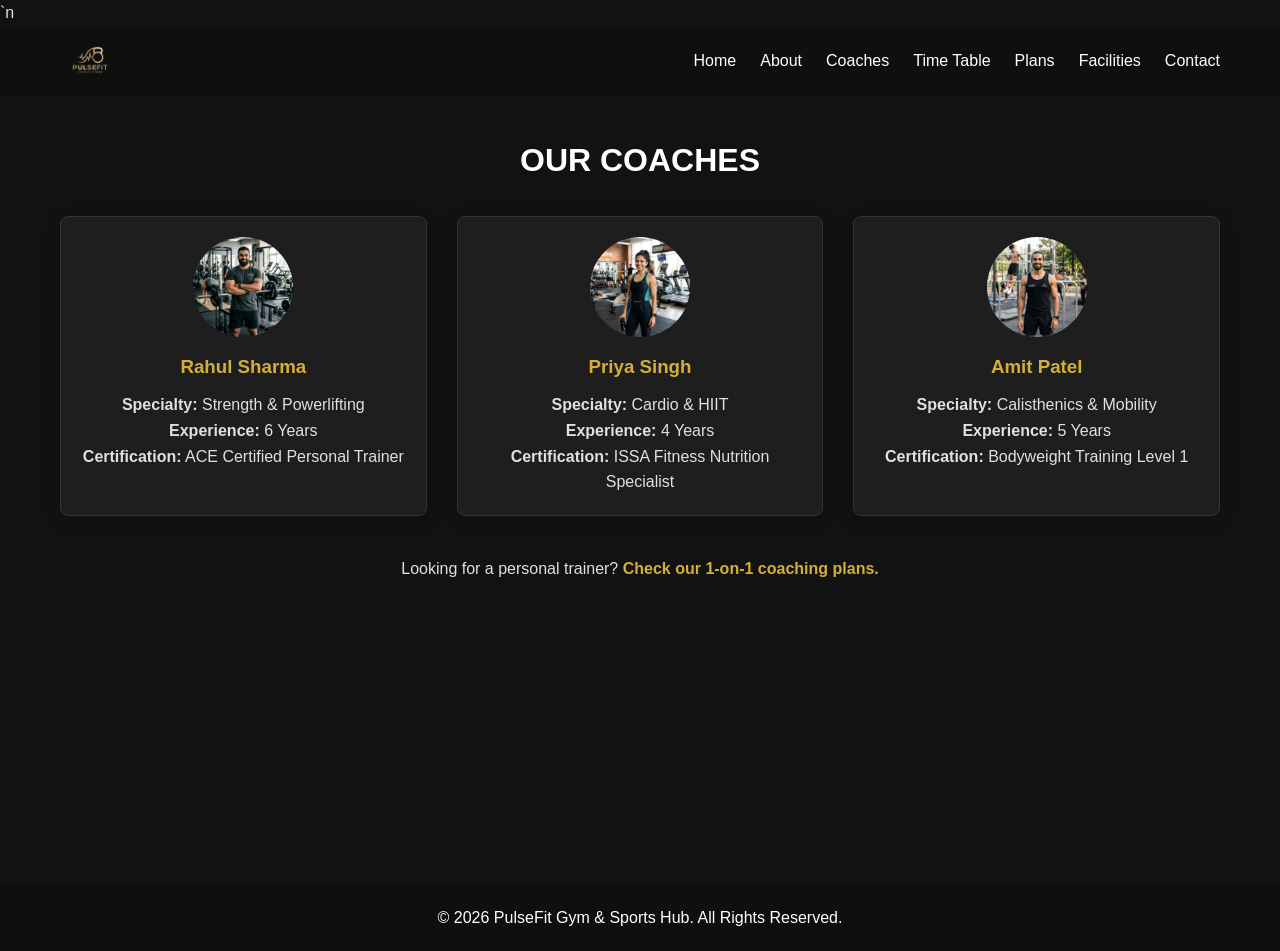
<file: trainers.html>
<!DOCTYPE html>
<html lang="en">
<head>
  <meta charset="UTF-8">
  <meta name="viewport" content="width=device-width, initial-scale=1.0">
  <title>Coaches - PulseFit Gym</title>
  <link rel="stylesheet" href="style.css">
  <link rel="icon" type="image/png" href="images/logo.png">`n</head>
<body>

  <header>
    <div class="nav-container">
      <a href="index.html" class="logo"><img src="images/logo.png" alt="PulseFit Gym Logo"></a>
      
      <input type="checkbox" id="menu-toggle">
      <label for="menu-toggle" class="menu-icon">&#9776;</label>
      
      <nav class="nav-links">
        <a href="index.html">Home</a>
        <a href="about.html">About</a>
        <a href="trainers.html">Coaches</a>
        <a href="schedule.html">Time Table</a>
        <a href="memberships.html">Plans</a>
        <a href="facilities.html">Facilities</a>
        <a href="contact.html">Contact</a>
      </nav>
    </div>
  </header>

  <main>
    <section class="container">
      <h1 class="section-title">Our Coaches</h1>
      
      <div class="trainers-grid">
        
        <div class="card trainer-card">
          <img src="images/rahul.jpg" alt="Rahul Sharma" style="width: 100px; height: 100px; border-radius: 50%; object-fit: cover; margin: 0 auto 15px auto;">
          <h3>Rahul Sharma</h3>
          <p><strong>Specialty:</strong> Strength & Powerlifting</p>
          <p><strong>Experience:</strong> 6 Years</p>
          <p><strong>Certification:</strong> ACE Certified Personal Trainer</p>
        </div>

        <div class="card trainer-card">
          <img src="images/priya.jpg" alt="Priya Singh" style="width: 100px; height: 100px; border-radius: 50%; object-fit: cover; margin: 0 auto 15px auto;">
          <h3>Priya Singh</h3>
          <p><strong>Specialty:</strong> Cardio & HIIT</p>
          <p><strong>Experience:</strong> 4 Years</p>
          <p><strong>Certification:</strong> ISSA Fitness Nutrition Specialist</p>
        </div>

        <div class="card trainer-card">
          <img src="images/amit.jpg" alt="Amit Patel" style="width: 100px; height: 100px; border-radius: 50%; object-fit: cover; margin: 0 auto 15px auto;">
          <h3>Amit Patel</h3>
          <p><strong>Specialty:</strong> Calisthenics & Mobility</p>
          <p><strong>Experience:</strong> 5 Years</p>
          <p><strong>Certification:</strong> Bodyweight Training Level 1</p>
        </div>

      </div>

      <div style="text-align: center; margin-top: 40px;">
        <p>Looking for a personal trainer? <a href="personal-training.html" style="color: var(--secondary-color); font-weight: bold;">Check our 1-on-1 coaching plans.</a></p>
      </div>

    </section>
  </main>

  <footer>
    <p>&copy; 2026 PulseFit Gym & Sports Hub. All Rights Reserved.</p>
  </footer>

</body>
</html>
</file>
<file: style.css>
/* Global Styles */
:root {
  --primary-color: #0f0f0f;      /* Near Black for headers/footers */
  --secondary-color: #d4af37;    /* Premium Gold */
  --text-color: #e0e0e0;         /* Off-white text */
  --text-dark: #121212;          /* Dark text for specific areas */
  --bg-color: #121212;           /* Deep Charcoal Body Background */
  --bg-light: #1e1e1e;           /* Lighter Charcoal for cards/surfaces */
  --white: #ffffff;              /* Pure white for high contrast */
  --border-color: #333333;       /* Subtle dark borders */
  --font-main: 'Segoe UI', Tahoma, Geneva, Verdana, sans-serif;
}

* {
  margin: 0;
  padding: 0;
  box-sizing: border-box;
}

body {
  font-family: var(--font-main);
  line-height: 1.6;
  color: var(--text-color);
  background-color: var(--bg-color);
}

a {
  text-decoration: none;
  color: inherit;
}

ul {
  list-style: none;
}

img {
  max-width: 100%;
  display: block;
}

/* Header & Navigation */
header {
  background-color: var(--primary-color);
  color: var(--white);
  padding: 0.3rem 0;
  position: sticky;
  top: 0;
  z-index: 100;
}

.nav-container {
  display: flex;
  justify-content: space-between;
  align-items: center;
  max-width: 1200px;
  margin: 0 auto;
  padding: 0 20px;
}

.logo {
  display: flex;
  align-items: center;
}

.logo img {
  height: 60px;
  border-radius: 4px;
}

/* Mobile Menu Checkbox Hack */
#menu-toggle {
  display: none;
}

.menu-icon {
  display: none;
  font-size: 1.5rem;
  cursor: pointer;
  user-select: none;
}

.nav-links {
  display: flex;
  gap: 1.5rem;
}

.nav-links a {
  color: var(--white);
  font-weight: 500;
  transition: color 0.3s;
}

.nav-links a:hover {
  color: var(--secondary-color);
}

/* Main Content */
main {
  min-height: calc(100vh - 150px);
}

.container {
  max-width: 1200px;
  margin: 0 auto;
  padding: 40px 20px;
}

/* Typography */
h1, h2, h3 {
  margin-bottom: 15px;
  color: var(--white);
}

.section-title {
  text-align: center;
  margin-bottom: 30px;
  font-size: 2rem;
  text-transform: uppercase;
}

/* Buttons */
.btn-primary {
  display: inline-block;
  background-color: var(--secondary-color);
  color: var(--primary-color);
  padding: 10px 20px;
  border-radius: 5px;
  font-weight: bold;
  text-align: center;
  border: none;
  cursor: pointer;
  transition: background 0.3s;
}

.btn-primary:hover {
  background-color: #b5952f;
}

/* Hero Section */
.hero {
  background-color: var(--primary-color);
  background-image: linear-gradient(rgba(43, 43, 43, 0.85), rgba(43, 43, 43, 0.85)), url('https://images.unsplash.com/photo-1534438327276-14e5300c3a48?q=80&w=1470&auto=format&fit=crop');
  background-size: cover;
  background-position: center;
  color: var(--white);
  padding: 120px 20px;
  text-align: center;
}

.hero h1 {
  color: var(--white);
  font-size: 2.5rem;
  margin-bottom: 20px;
}

.hero p {
  font-size: 1.2rem;
  margin-bottom: 30px;
  max-width: 600px;
  margin-left: auto;
  margin-right: auto;
}

/* Grids */
.features-grid, .trainers-grid, .facilities-grid {
  display: grid;
  grid-template-columns: repeat(auto-fit, minmax(300px, 1fr));
  gap: 30px;
}

/* Cards */
.card {
  background-color: var(--bg-light);
  border: 1px solid var(--border-color);
  padding: 20px;
  border-radius: 8px;
  text-align: center;
  box-shadow: 0 4px 15px rgba(0,0,0,0.2);
}

.card h3 {
  color: var(--secondary-color);
  margin-bottom: 10px;
}

/* Pricing / Plan Box */
.plan-box {
  background-color: var(--bg-light);
  border: 1px solid var(--border-color);
  padding: 30px 20px;
  border-radius: 8px;
  text-align: center;
  display: flex;
  flex-direction: column;
  box-shadow: 0 4px 15px rgba(0,0,0,0.2);
}

.plan-price {
  font-size: 2rem;
  font-weight: bold;
  color: var(--secondary-color);
  margin: 20px 0;
}

.plan-features {
  text-align: left;
  margin-bottom: 30px;
  flex-grow: 1;
}

.plan-features li {
  margin-bottom: 10px;
  border-bottom: 1px solid var(--bg-light);
  padding-bottom: 5px;
}

/* Schedule Table Premium */
.schedule-table {
  width: 100%;
  border-collapse: collapse;
  background-color: var(--bg-light);
  margin-top: 30px;
  border-radius: 12px;
  overflow: hidden;
  box-shadow: 0 10px 30px rgba(0, 0, 0, 0.08);
  border-style: hidden; /* hides default outer border to let radius show */
}

.schedule-table th, .schedule-table td {
  padding: 20px;
  text-align: center;
  border-bottom: 1px solid var(--border-color);
}

.schedule-table tr:last-child td {
  border-bottom: none;
}

.schedule-table th {
  background-color: var(--primary-color);
  color: var(--white);
  font-weight: 600;
  text-transform: uppercase;
  letter-spacing: 1px;
  font-size: 0.9rem;
  border-bottom: 3px solid var(--secondary-color);
}

.schedule-table tbody tr {
  transition: all 0.3s ease;
}

.schedule-table tbody tr:hover {
  background-color: #2a2a2a;
  transform: translateY(-2px);
  box-shadow: 0 4px 15px rgba(0, 0, 0, 0.3);
  position: relative;
  z-index: 10;
}

.schedule-table td {
  color: var(--text-color);
  font-size: 0.95rem;
}

/* FAQ Accordion (CSS Only) */
.faq-item {
  background-color: var(--bg-light);
  margin-bottom: 10px;
  border: 1px solid var(--border-color);
  border-radius: 5px;
  overflow: hidden;
}

.faq-question {
  display: block;
  padding: 15px 20px;
  background-color: var(--primary-color);
  color: var(--white);
  font-weight: bold;
  cursor: pointer;
  position: relative;
}

.faq-answer {
  max-height: 0;
  padding: 0 20px;
  background-color: var(--bg-light);
  transition: max-height 0.3s ease, padding 0.3s ease;
}

.faq-toggle:checked ~ .faq-answer {
  max-height: 300px;
  padding: 20px;
}

.faq-toggle {
  display: none;
}

/* Contact Form */
.contact-form {
  max-width: 600px;
  margin: 0 auto;
  background: var(--bg-light);
  padding: 30px;
  border: 1px solid var(--border-color);
  border-radius: 8px;
  box-shadow: 0 4px 15px rgba(0,0,0,0.2);
}

.form-group {
  margin-bottom: 20px;
}

.form-group label {
  display: block;
  margin-bottom: 5px;
  font-weight: bold;
}

.form-group input, 
.form-group select, 
.form-group textarea {
  width: 100%;
  padding: 10px;
  border: 1px solid var(--border-color);
  border-radius: 4px;
  font-family: inherit;
  background-color: var(--bg-color);
  color: var(--text-color);
}

/* Footer */
footer {
  background-color: var(--primary-color);
  color: var(--white);
  text-align: center;
  padding: 20px 0;
  margin-top: 40px;
}

/* Responsive */
@media (max-width: 768px) {
  .menu-icon {
    display: block;
  }

  .nav-links {
    display: none;
    flex-direction: column;
    width: 100%;
    position: absolute;
    top: 60px;
    left: 0;
    background-color: var(--primary-color);
    text-align: center;
    padding: 1rem 0;
  }

  #menu-toggle:checked ~ .nav-links {
    display: flex;
  }

  .nav-container {
    flex-wrap: wrap;
  }

  .schedule-table-wrapper {
    overflow-x: auto;
  }
}

/* Membership Page Background Blur & Glassmorphism */
.membership-page {
  position: relative;
  background-image: url('https://images.unsplash.com/photo-1571019614242-c5c5dee9f50b?q=80&w=1470&auto=format&fit=crop');
  background-size: cover;
  background-position: center;
  background-attachment: fixed;
}

.membership-page::before {
  content: "";
  position: absolute;
  top: 0; left: 0; right: 0; bottom: 0;
  backdrop-filter: blur(8px);
  -webkit-backdrop-filter: blur(8px);
  background-color: rgba(0, 0, 0, 0.5); /* Dark overlay for readability */
  z-index: 0;
}

.membership-page .glass-container {
  position: relative;
  z-index: 1;
  background: rgba(10, 10, 10, 0.6);
  backdrop-filter: blur(10px);
  -webkit-backdrop-filter: blur(10px);
  border: 1px solid rgba(255, 255, 255, 0.1);
  border-radius: 10px;
  box-shadow: 0 8px 32px 0 rgba(0, 0, 0, 0.6);
  padding: 40px;
  margin-top: 40px;
  margin-bottom: 40px;
}

.membership-page .section-title {
  color: var(--white);
}

.membership-page .plan-box {
  background: rgba(30, 30, 30, 0.85);
  border: 1px solid rgba(255, 255, 255, 0.05);
}
</file>
